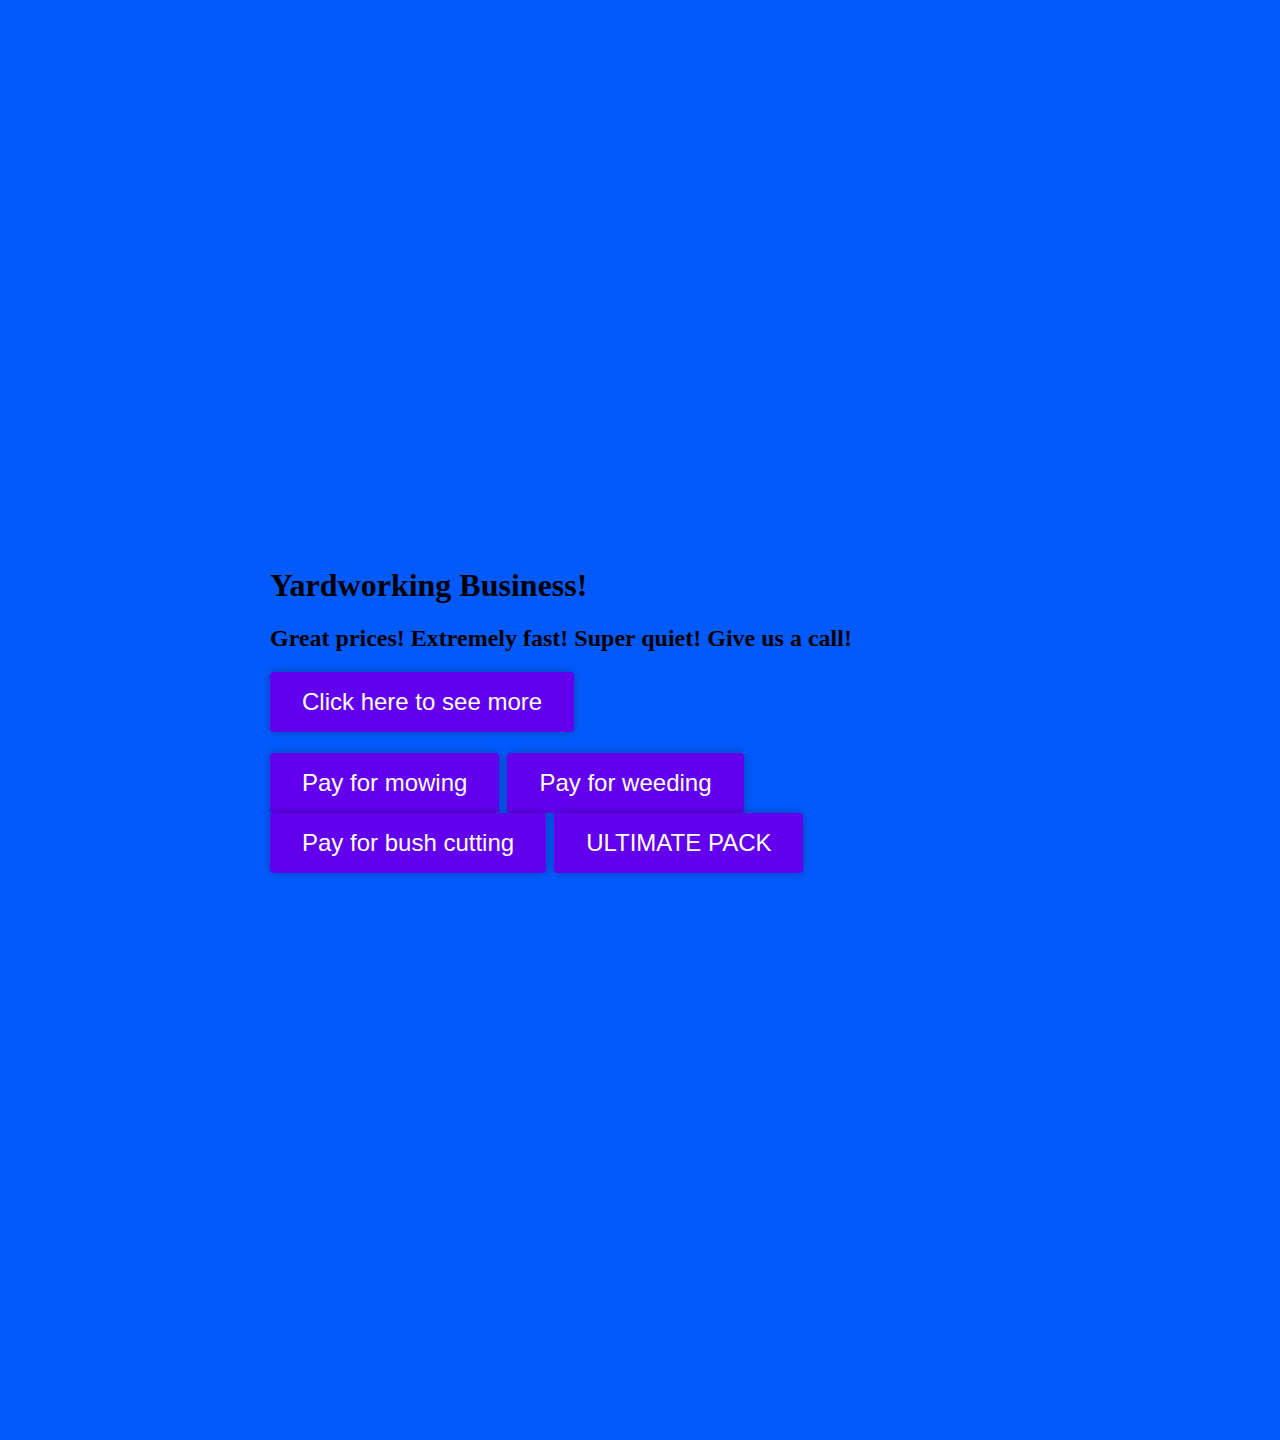
<file: index.html>
<!DOCTYPE html>
<html>
  <head>
    <class=backgroundcolor>
    <title>Yardwork</title>
    <link rel="stylesheet" href="styles.css" />
  </head>
  <body>
      <h1> Yardworking Business!</h1>
  </body>
  <body>
    <h2>Great prices! Extremely fast! Super quiet! Give us a call!</h2>
    <body>
</style>
</head>

<button class="button" style="vertical-align:middle"><span><a href="contact.html">Click here to see more</a></span></button>
    <h1>     <h1>
<button class="button" style="vertical-align:bottom"><span><a href="Payformowing.html">Pay for mowing</a></span></button>
<button class="button" style="vertical-align:bottom"><span><a href="Payforweeding.html">Pay for weeding</a></span></button>
<button class="button" style="vertical-align:bottom"><span><a href="Payforbushcutting.html">Pay for bush cutting</a></span></button>
<button class="button" style="vertical-align:bottom"><span><a href="ULTIMATE PACK.html">ULTIMATE PACK</a></span></button>
  </html>
</file>
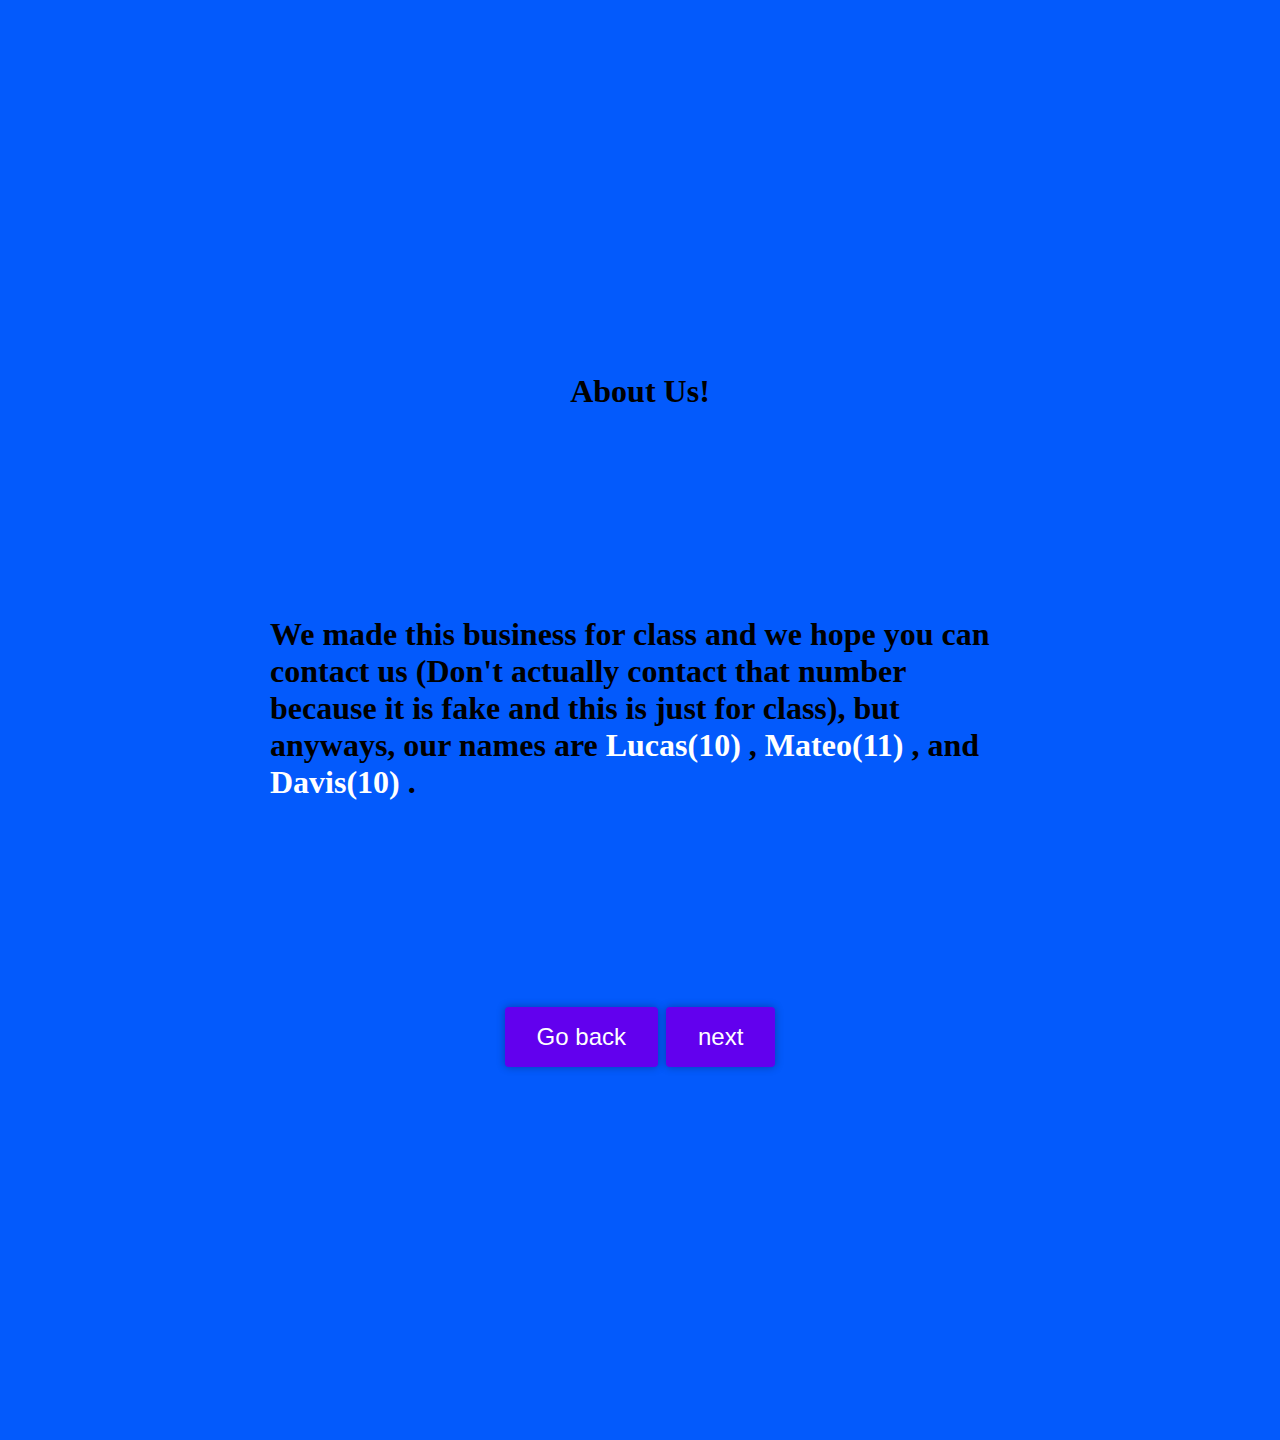
<file: aboutus.html>
<!DOCTYPE html>
<html>
  <head>
    <title>About us</title>
    <link rel="stylesheet" href="styles.css" />
  </head>
  <body>
      <h1 class="title">About Us!</h1>
  </body>
  <h1> We made this business for class and we hope you can contact us (Don't actually contact that number because it is fake and this is just for class), but anyways, our names are <a href ="lucas.html">Lucas(10)</a> , <a href ="Mateo.html">Mateo(11)</a> , and <a href ="Davis.html">Davis(10)</a> . <h1>
  <body>
    <body>
<button class="button" style="vertical-align:middle"><span><a href="contact.html">Go back</a></span></button>
      <button class="button" style="vertical-align:middle"><span><a href="available.html">next</a></span></button>
</style>
</head>
<body>
</body>
</body>
</html>
</file>
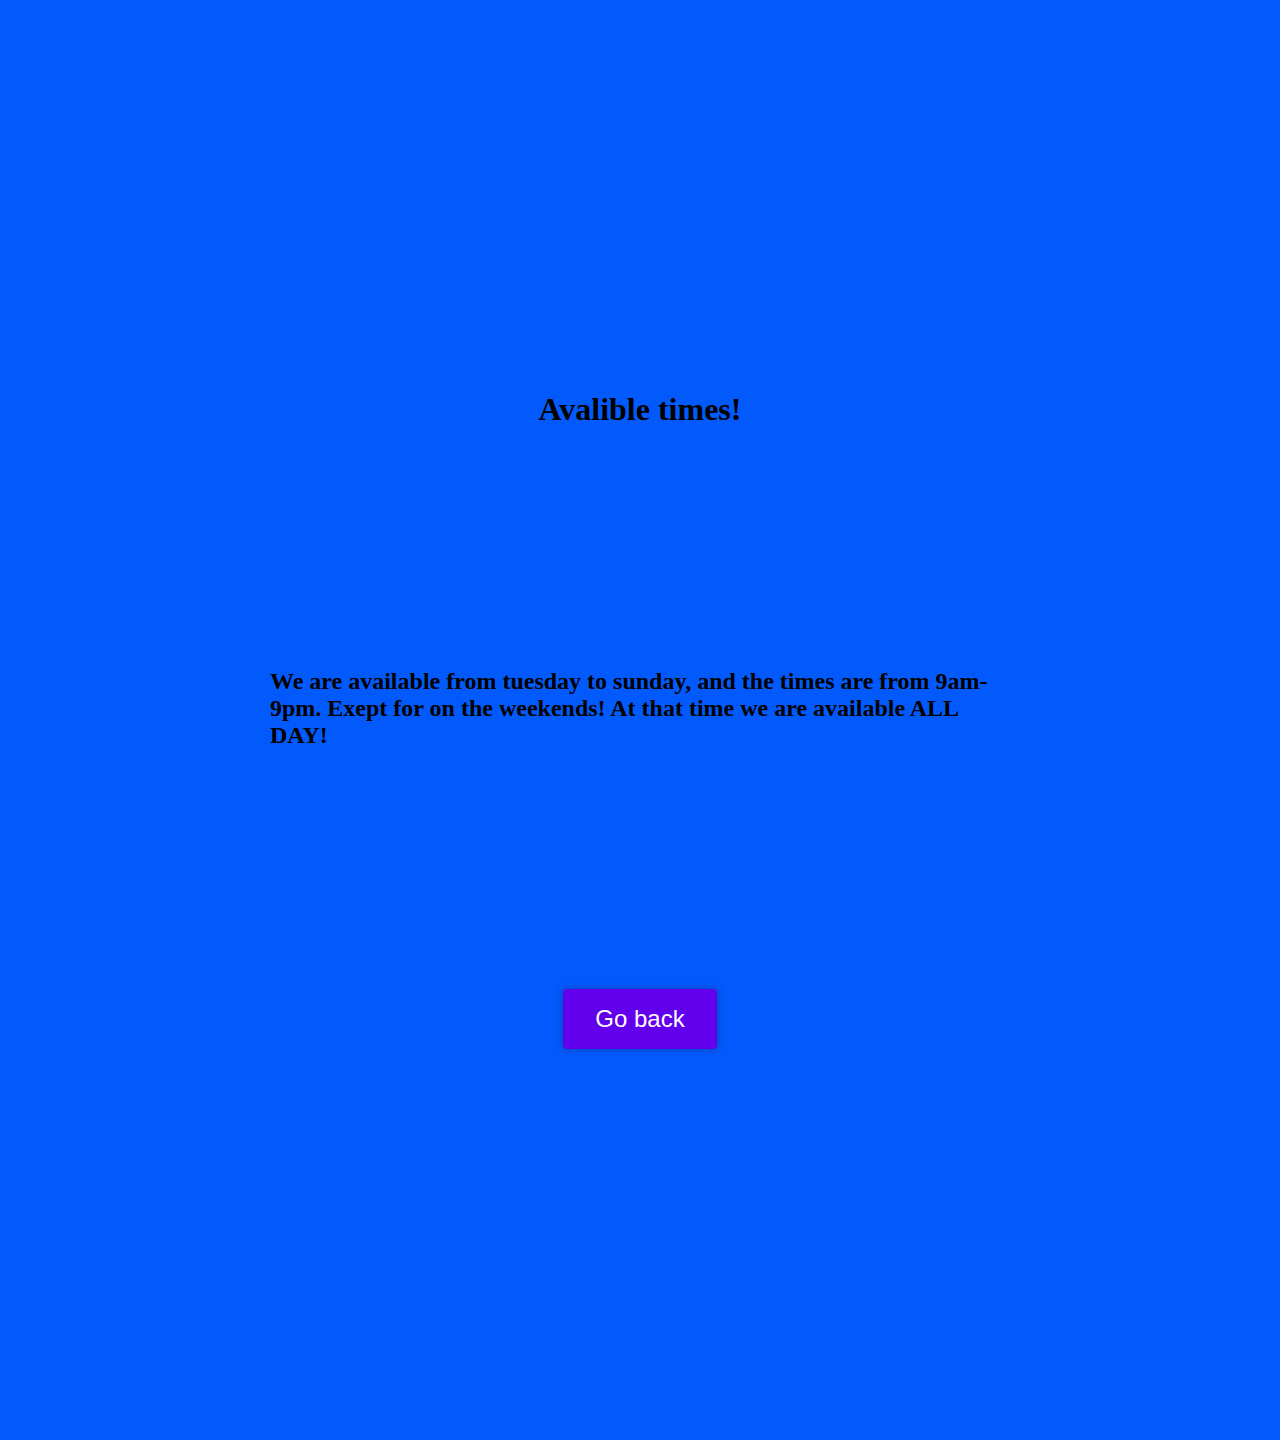
<file: available.html>
<!DOCTYPE html>
<html>
  <head>
    <title>About us</title>
    <link rel="stylesheet" href="styles.css" />
  </head>
  <body>
      <h1 class="title">Avalible times!</h1>
  </body>
  <h2> We are available from tuesday to sunday, and the times are from 9am-9pm. Exept for on the weekends! At that time we are available ALL DAY!<h1>
  <body>
    <body>
<button class="button" style="vertical-align:middle"><span><a href="aboutus.html">Go back</a></span></button>
</style>
</head>
<body>
</body>
</body>
</html>
</file>
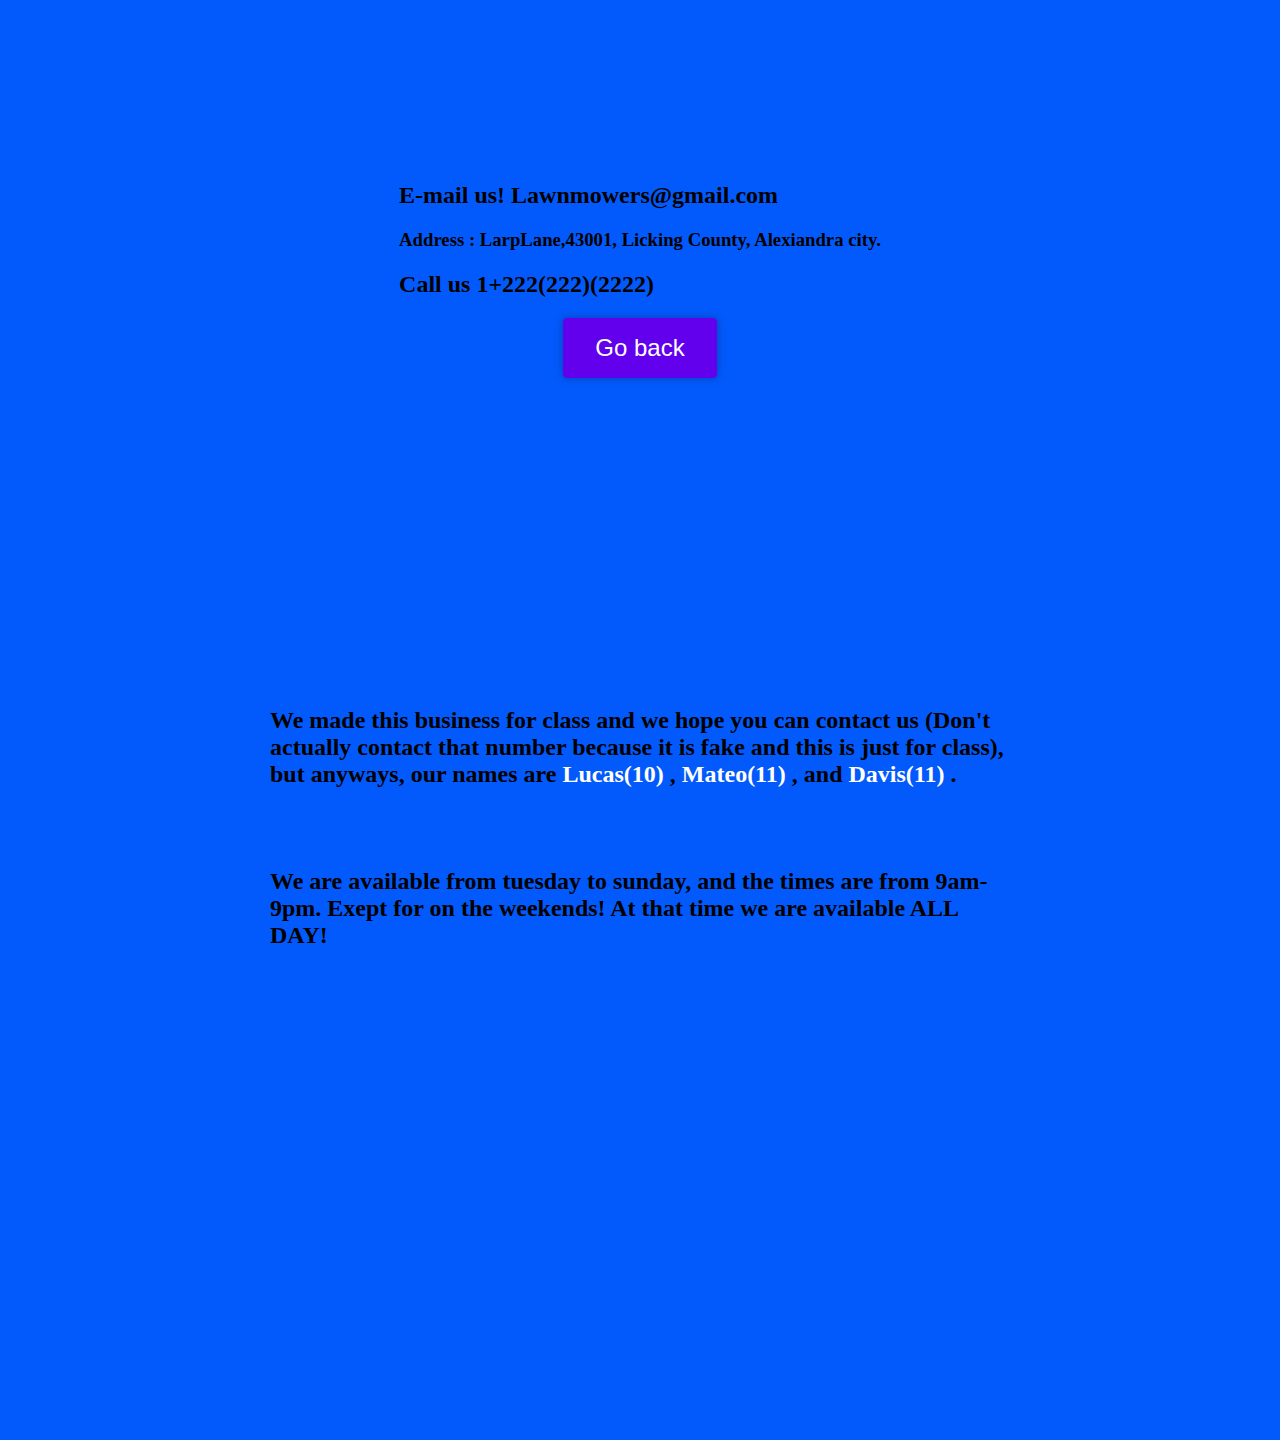
<file: contact.html>
<!DOCTYPE html>
<html>
  <section class="hidden">
  <head>
   <div>
    <title>Lawnmowing</title>
    <link rel="stylesheet" href="styles.css" />
  </head>
  <h2> E-mail us! Lawnmowers@gmail.com
    <h3> Address : LarpLane,43001, Licking County, Alexiandra city.
  <body>
    <h2>Call us 1+222(222)(2222)</h2>
    <body>
      </div>
<button class="button" style="vertical-align:middle"><span><a href="index.html">Go back</a></span></button>
  <div>
    <section class="hidden">
   <h1 About us</h1>
    <link rel="stylesheet" href="styles.css" />
  <h2> We made this business for class and we hope you can contact us (Don't actually contact that number because it is fake and this is just for class), but anyways, our names are <a href ="lucas.html">Lucas(10)</a> , <a href ="Mateo.html">Mateo(11)</a> , and <a href ="davis.html">Davis(11)</a> . <h2>
    <link rel="stylesheet" href="styles.css" />
  <h2> We are available from tuesday to sunday, and the times are from 9am-9pm. Exept for on the weekends! At that time we are available ALL DAY!<h1>
    </div>
</html>
</file>
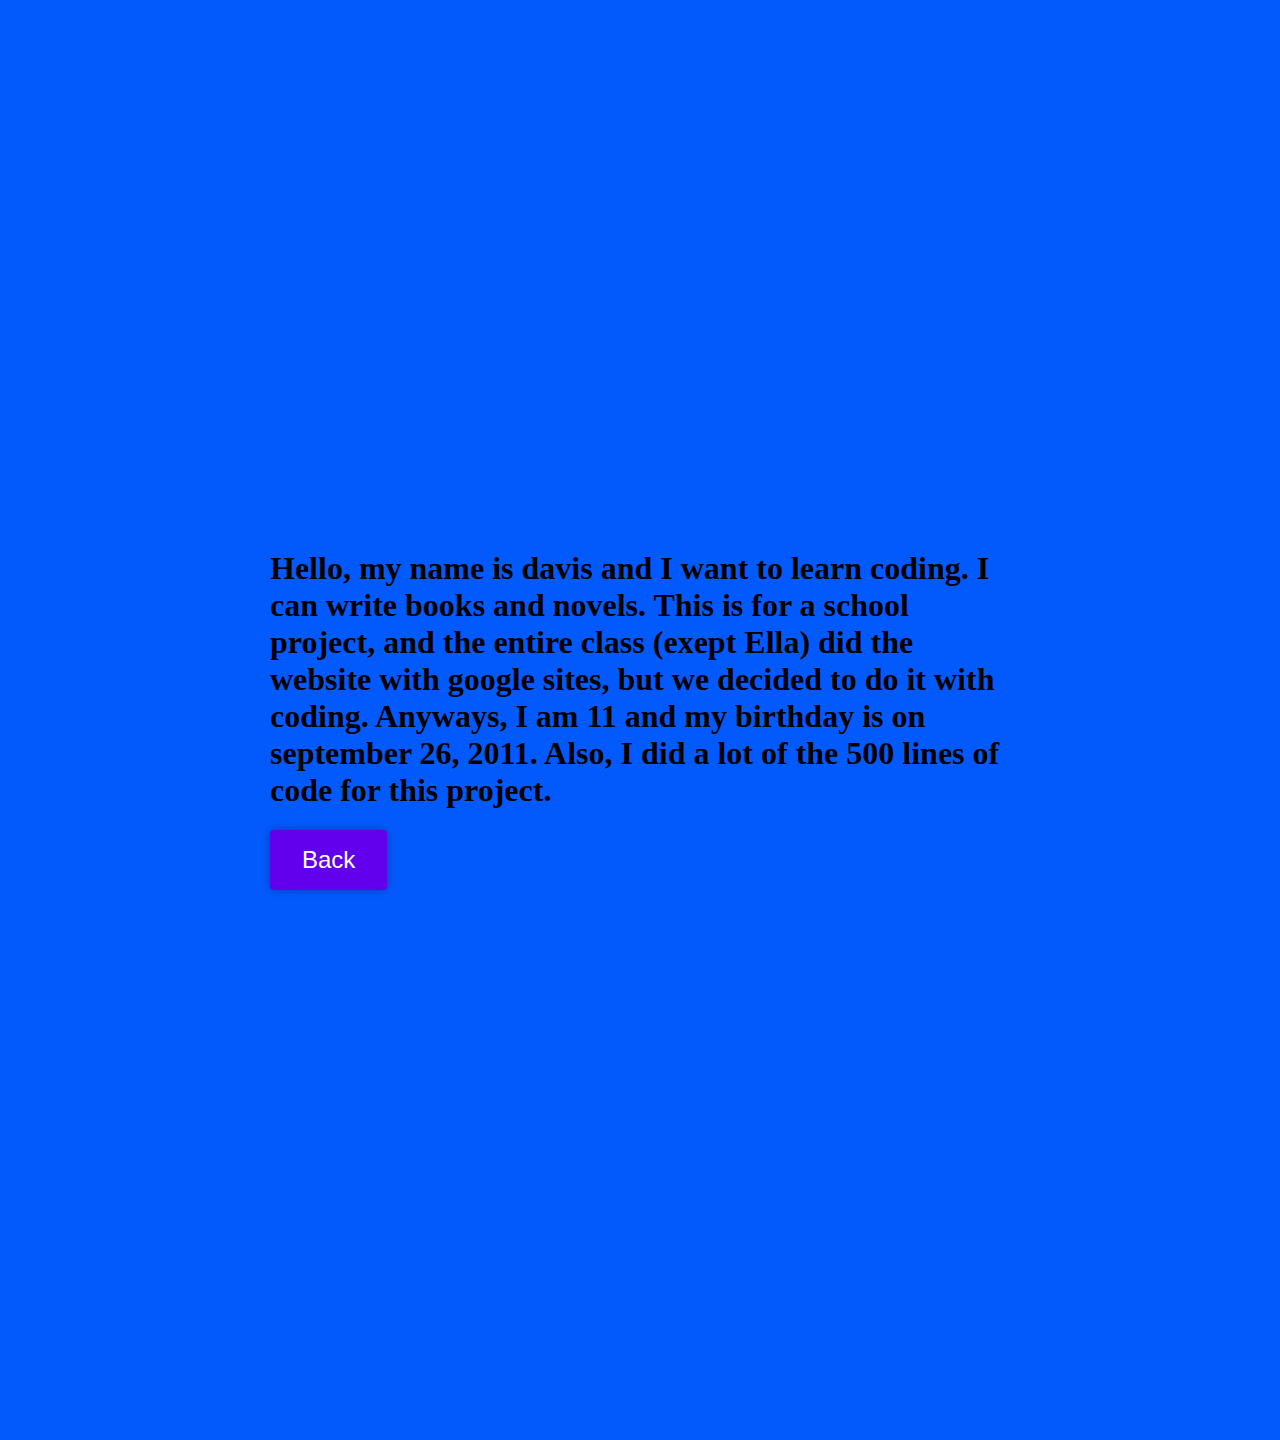
<file: davis.html>
<!DOCTYPE html>
<html>
  <head>
    <class=backgroundcolor>
    <title>About Davis</title>
    <link rel="stylesheet" href="styles.css" />
  </head>
    <h1>Hello, my name is davis and I want to learn coding. I can write books and novels. This is for a school project, and the entire class (exept Ella) did the website with google sites, but we decided to do it with coding. Anyways, I am 11 and my birthday is on september 26, 2011. Also, I did a lot of the 500 lines of code for this project. <h1>
      <button class="button" style="vertical-align:middle"><span><a href="contact.html">Back</a></span></button>
<html>
</file>
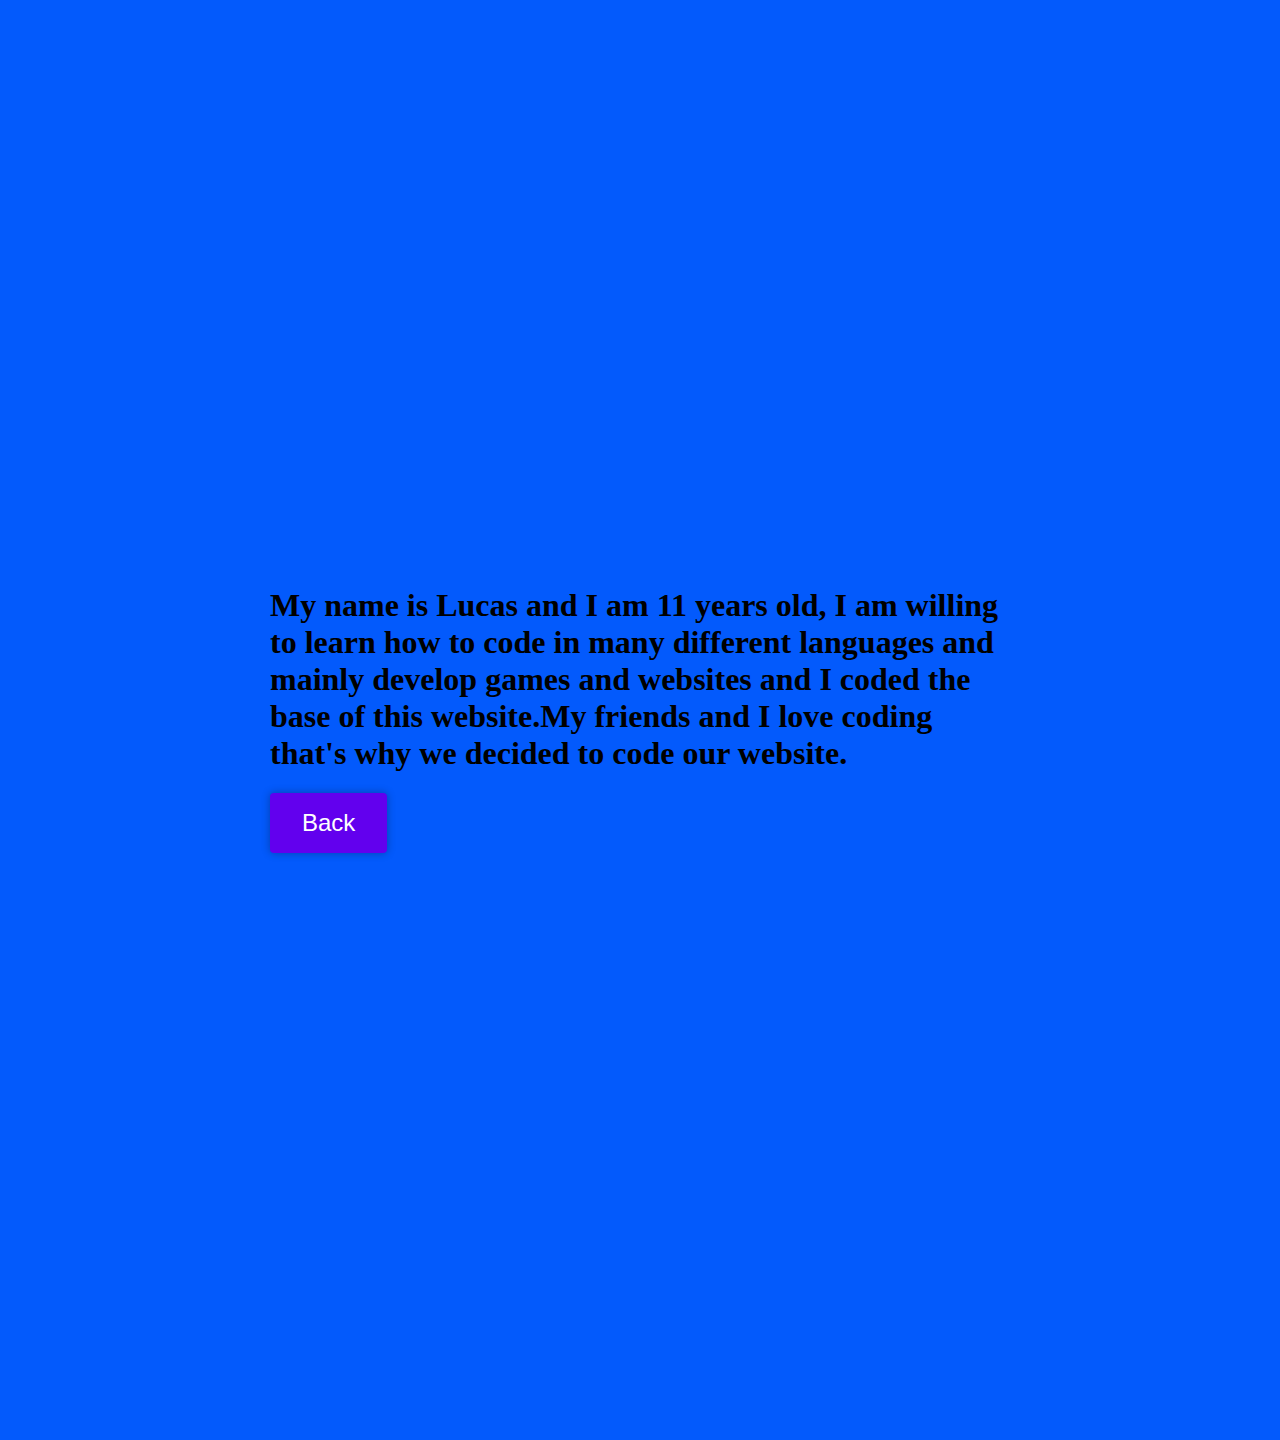
<file: lucas.html>
<!DOCTYPE html>
<html>
  <head>
    <class=backgroundcolor>
    <title>About Lucas</title>
    <link rel="stylesheet" href="styles.css" />
  </head>
    <h1> My name is Lucas and I am 11 years old, I am willing to learn how to code in many different languages and mainly develop games and websites and I coded the base of this website.My friends and I love coding that's why we decided to code our website.<h1>
      <button class="button" style="vertical-align:middle"><span><a href="contact.html">Back</a></span></button>
<html>
</file>
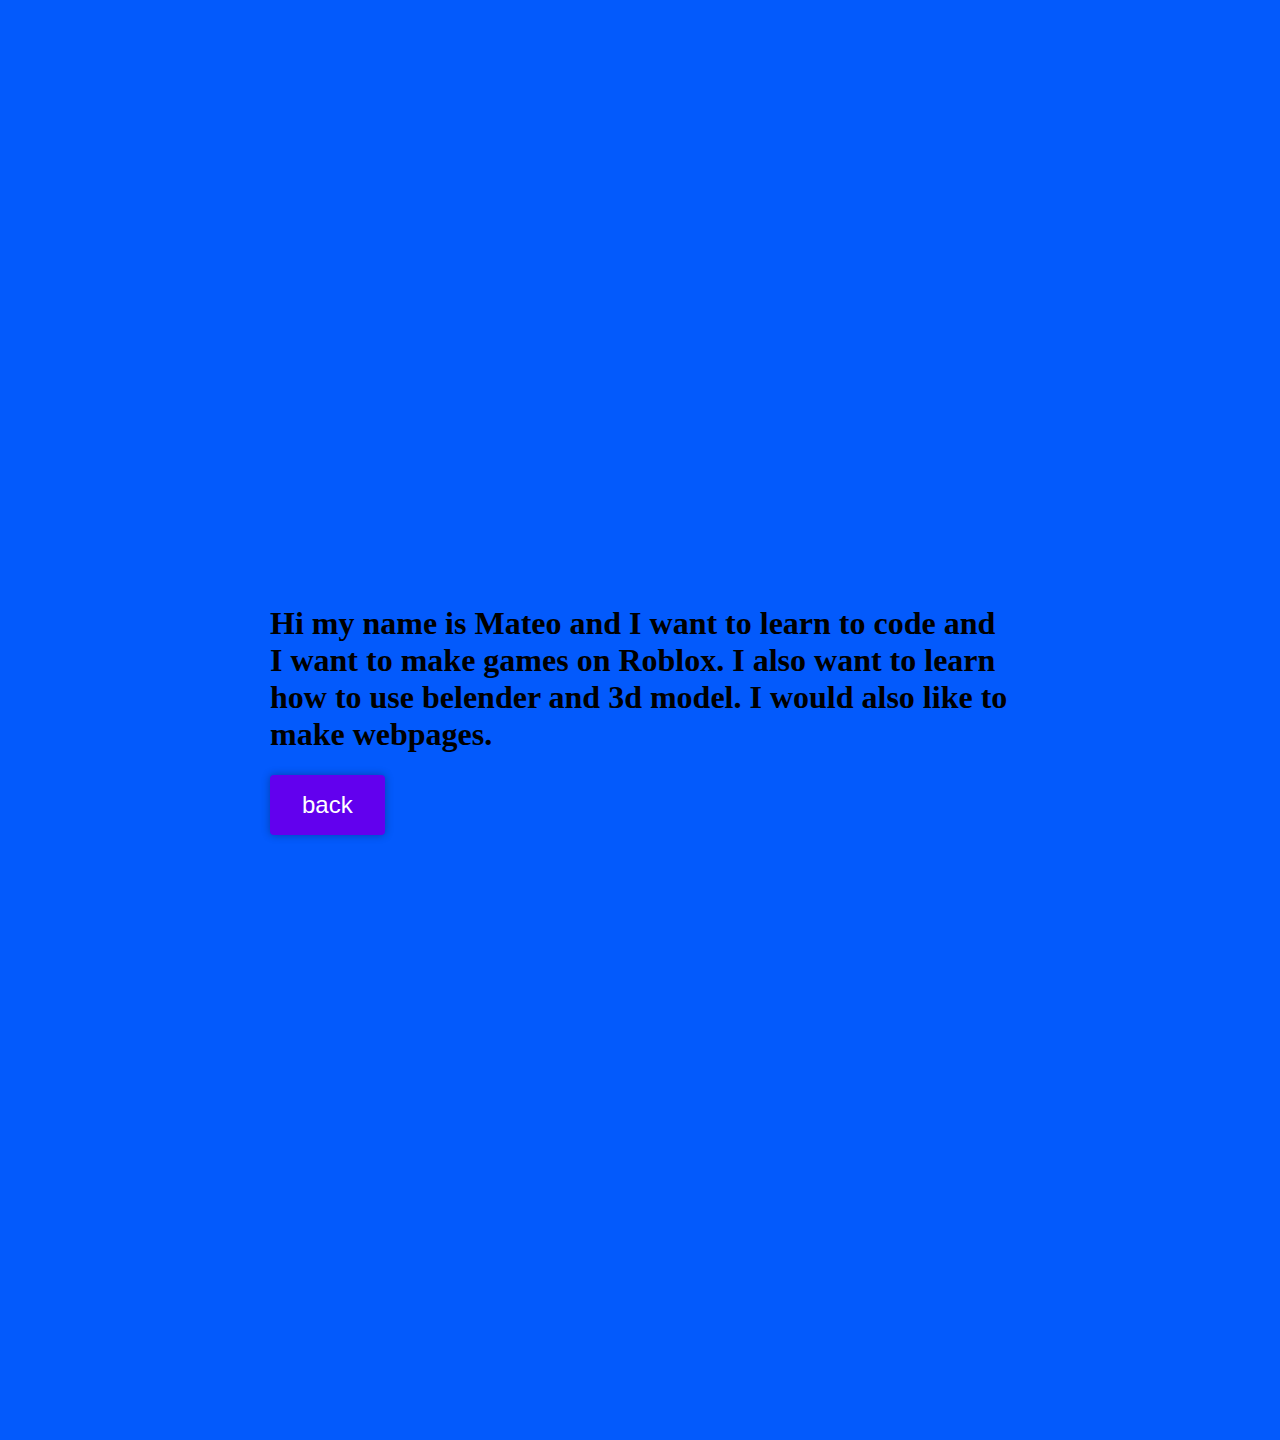
<file: Mateo.html>
<!DOCTYPE html>
<html>
  <head>
    <class=backgroundcolor>
    <title>About Mateo</title>
    <link rel="stylesheet" href="styles.css" />
  </head>
    <h1> Hi my name is Mateo and I want to learn to code and I want to make games on Roblox. I also want to learn how to use belender and 3d model. I would also like to make webpages.<h1>
      <a href="contact.html"><button class="button" style="vertical-align:middle">back</span></button></a>
<html>
</file>
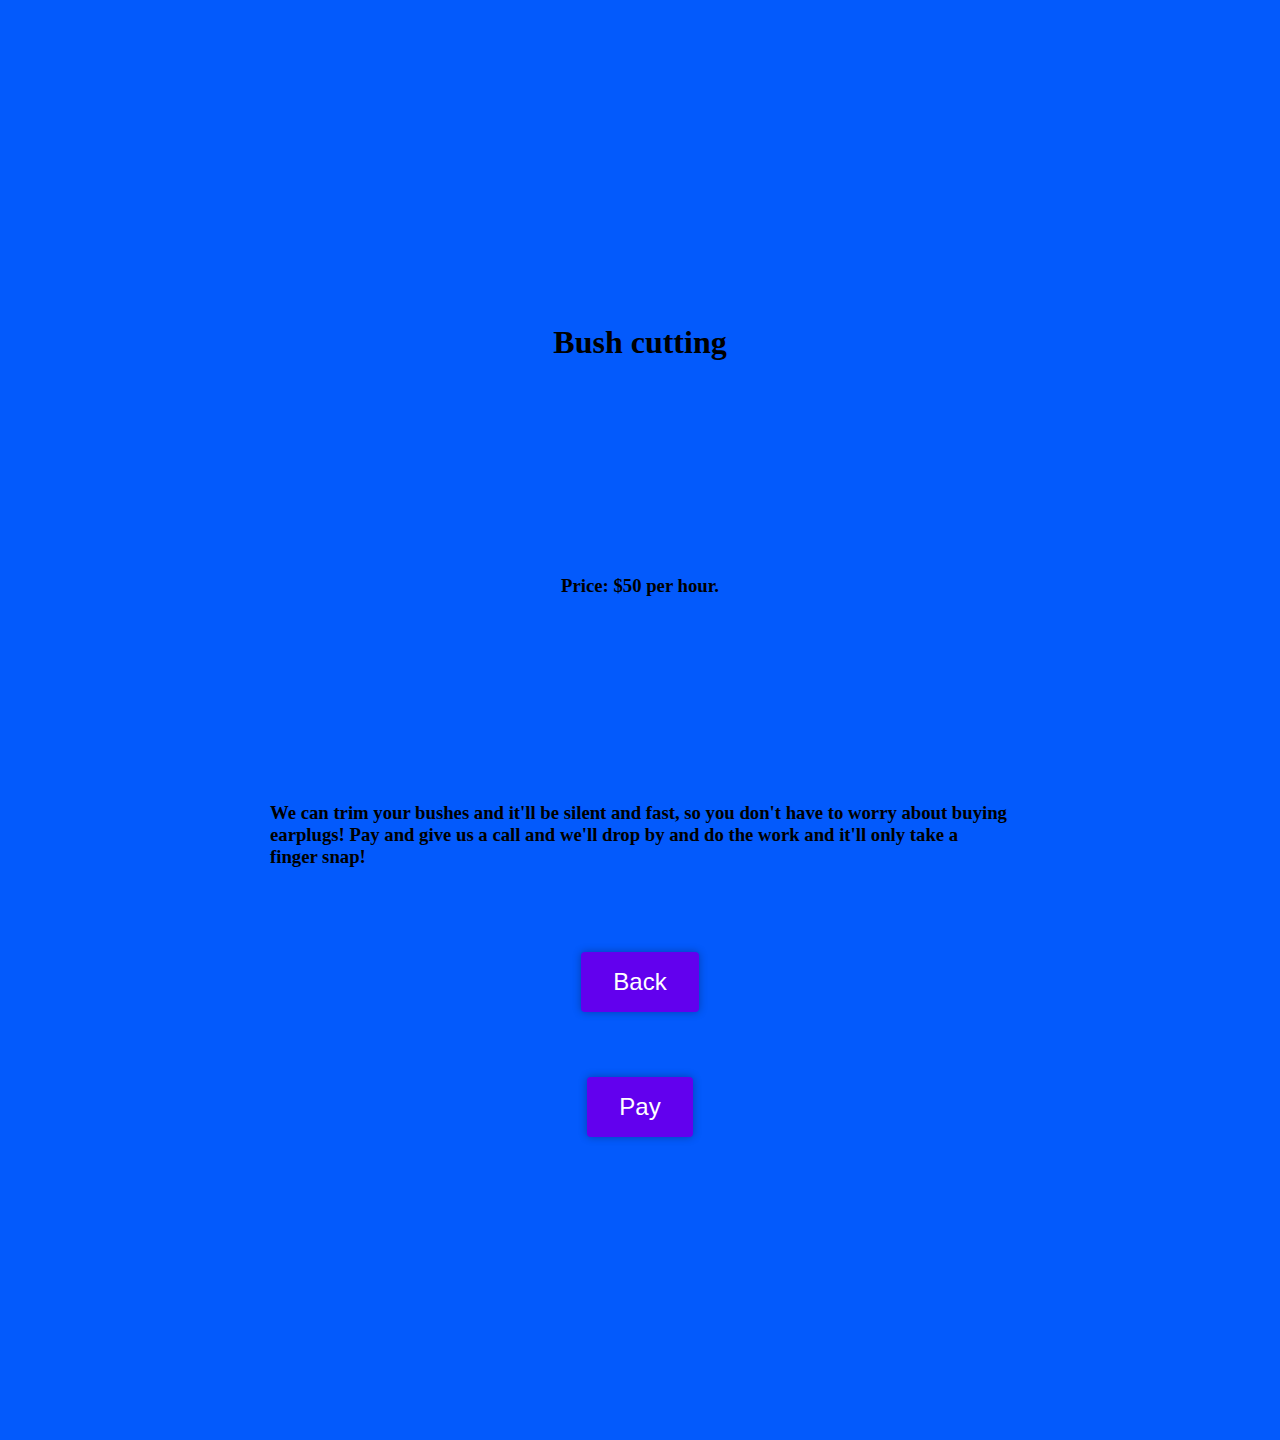
<file: Payforbushcutting.html>
<!DOCTYPE html>
<html>
  <head>
    <title>Pay for bush cutting</title>
  </head>        
  <body>
        <link rel="stylesheet" href="styles.css" />
  </head>
  <body>
      <h1> Bush cutting <h1/>
    <h3> Price: $50 per hour. <h3>
    <h3> We can trim your bushes and it'll be silent and fast, so you don't have to worry about buying earplugs! Pay and give us a call and we'll drop by and do the work and it'll only take a finger snap! </h3>
  </body>
  <body>
    <body>
<button class="button" style="vertical-align:middle"><span><a href="index.html">Back</a></span></button>
      <button class="button" style="vertical-align:middle"><span><a href="jk.html">Pay</a></span></button>
</style>
</head>
<body>
</body>
</body>
</html>
</file>
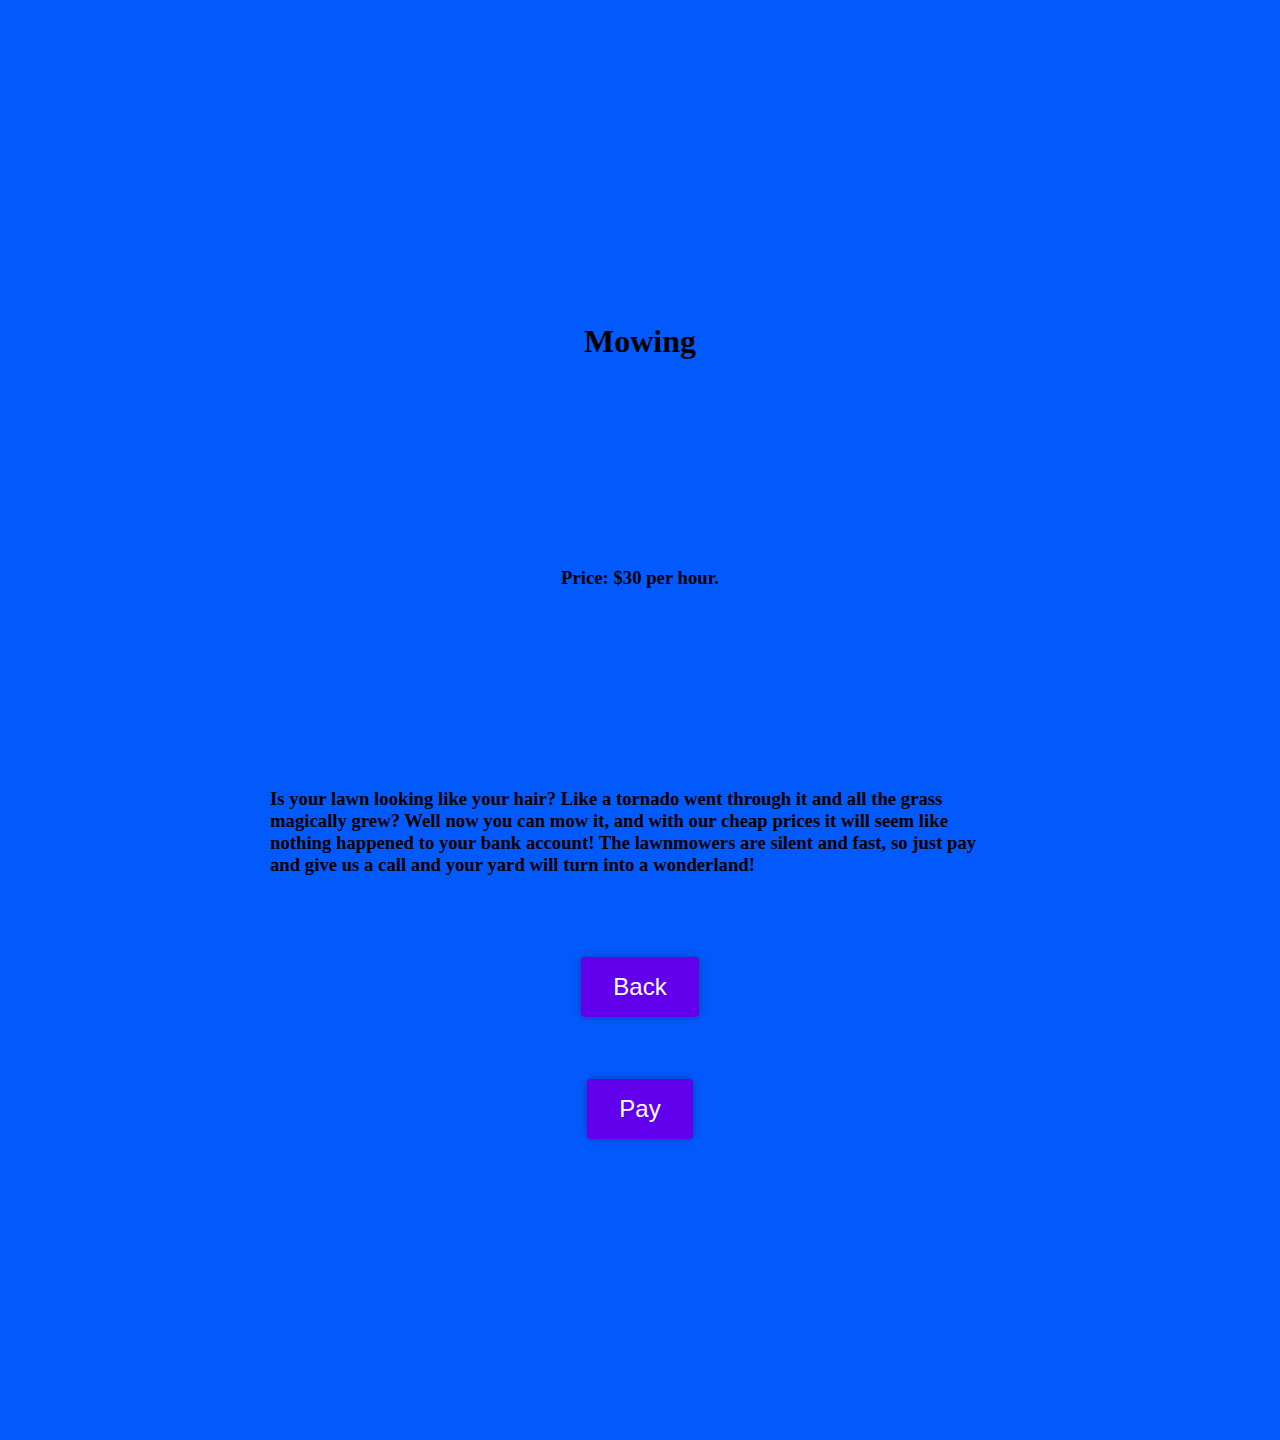
<file: Payformowing.html>
<!DOCTYPE html>
<html>
  <head>
    <title>Pay for mowing/</title>
  </head>        
  <body>
        <link rel="stylesheet" href="styles.css" />
  </head>
  <body>
      <h1> Mowing <h1/>
    <h3> Price: $30 per hour. <h3>
    <h3> Is your lawn looking like your hair? Like a tornado went through it and all the grass magically grew? Well now you can mow it, and with our cheap prices it will seem like nothing happened to your bank account! The lawnmowers are silent and fast, so just pay and give us a call and your yard will turn into a wonderland! </h3>
  </body>
  <body>
    <body>
<button class="button" style="vertical-align:middle"><span><a href="index.html">Back</a></span></button>
      <button class="button" style="vertical-align:middle"><span><a href="jk.html">Pay</a></span></button>
</style>
</head>
<body>
</body>
</body>
</html>
</file>
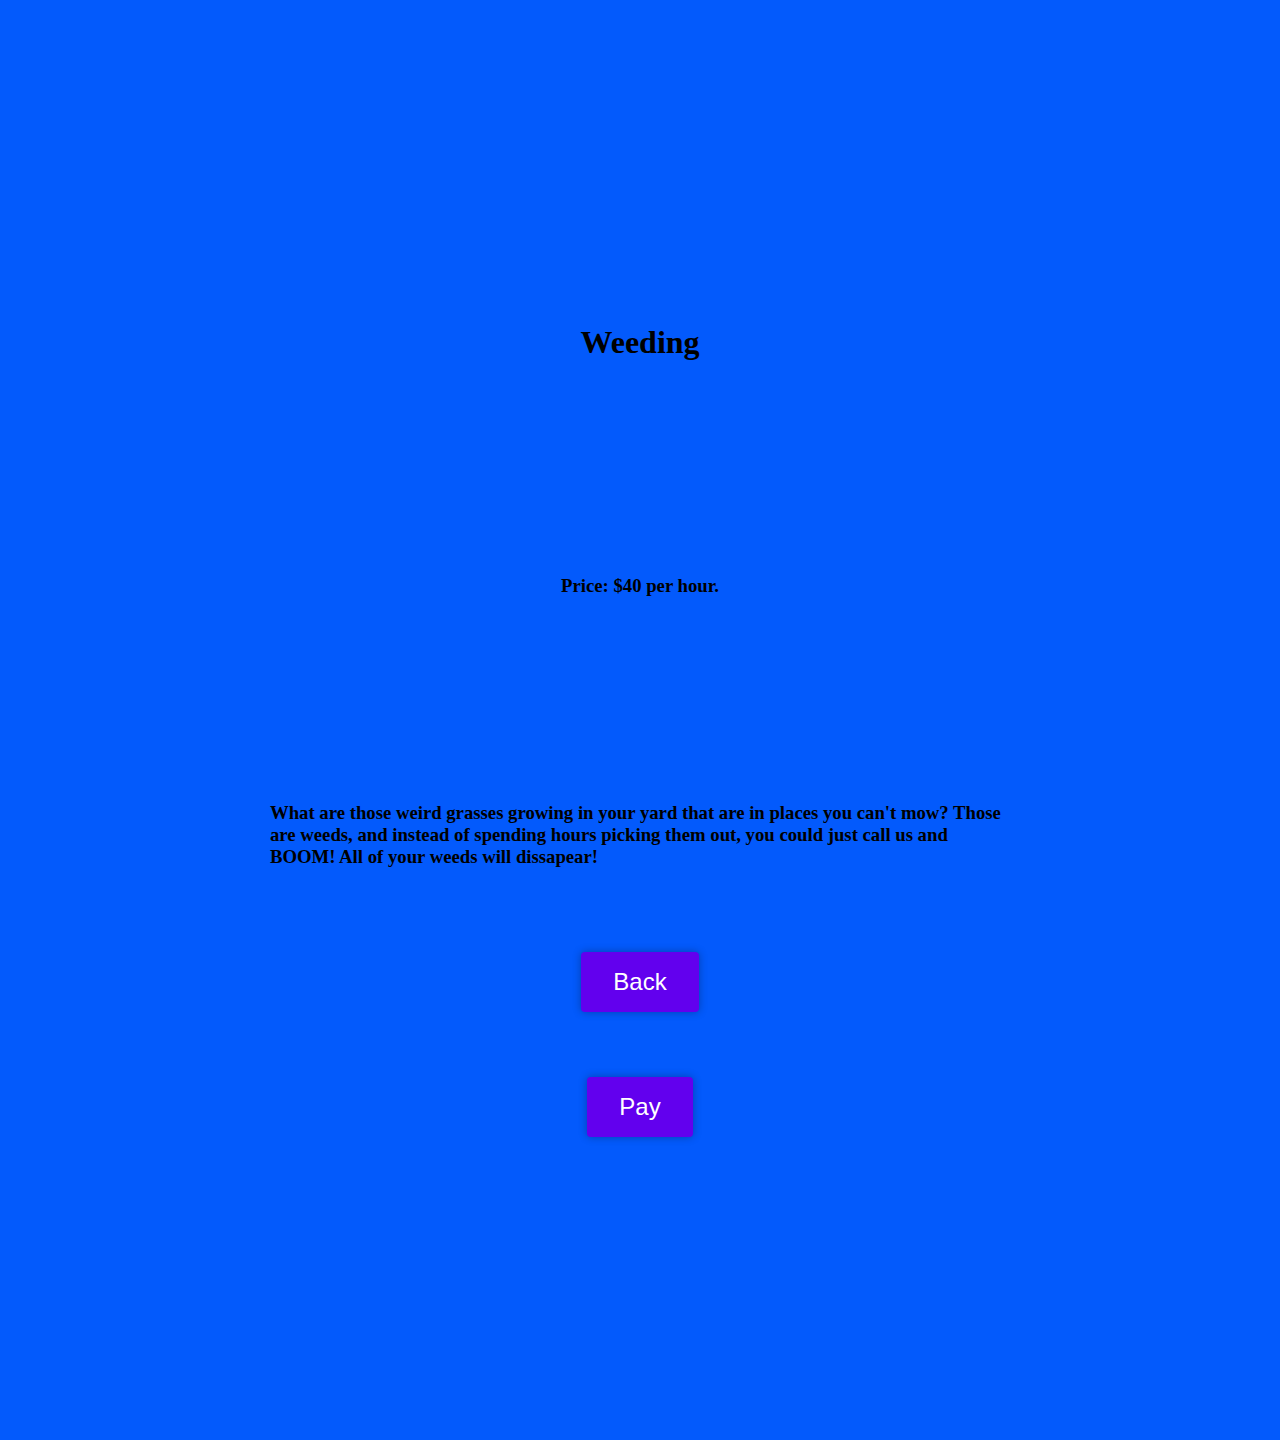
<file: Payforweeding.html>
<!DOCTYPE html>
<html>
  <head>
    <title>Pay for weeding/</title>
  </head>        
  <body>
        <link rel="stylesheet" href="styles.css" />
  </head>
  <body>
      <h1> Weeding <h1/>
    <h3> Price: $40 per hour. <h3>
    <h3> What are those weird grasses growing in your yard that are in places you can't mow? Those are weeds, and instead of spending hours picking them out, you could just call us and BOOM! All of your weeds will dissapear! </h3>
  </body>
  <body>
    <body>
<button class="button" style="vertical-align:middle"><span><a href="index.html">Back</a></span></button>
      <button class="button" style="vertical-align:middle"><span><a href="jk.html">Pay</a></span></button>
</style>
</head>
<body>
</body>
</body>
</html>
</file>
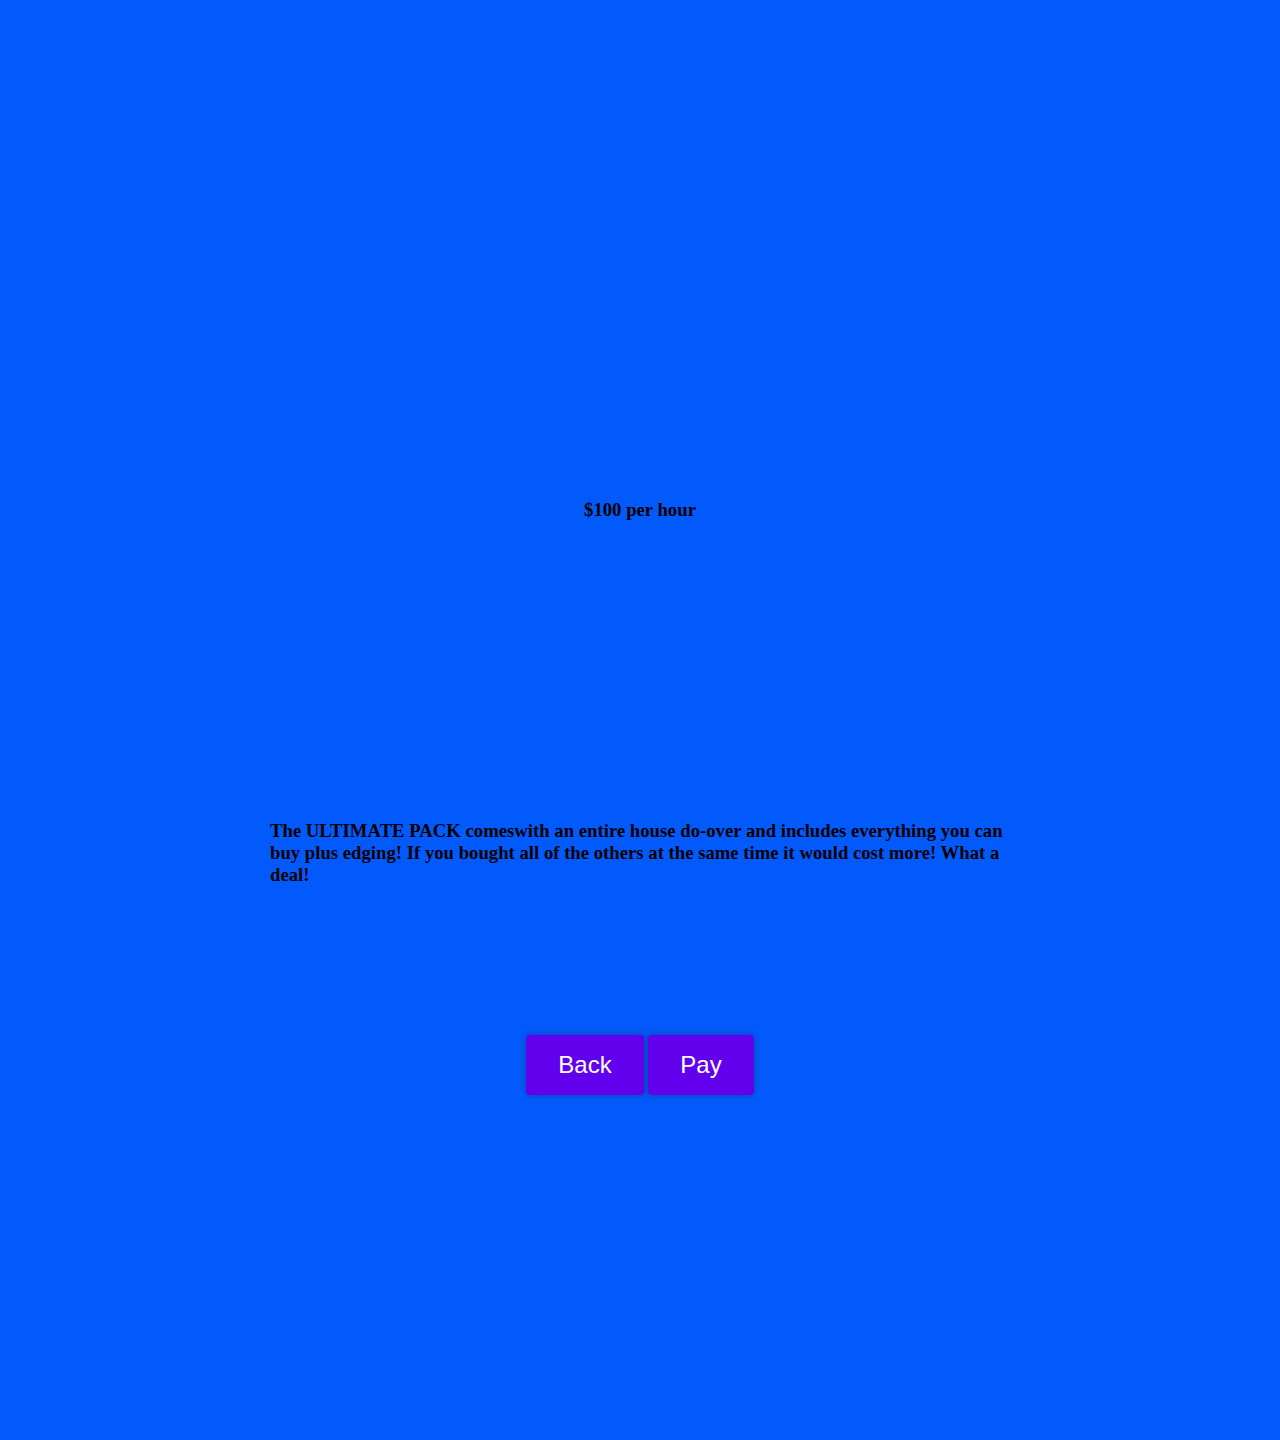
<file: ULTIMATE PACK.html>
<!DOCTYPE html>
<html>
  <head>
    <title>ULTIMATE PACK</title>
  </head>
  <body>
        <link rel="stylesheet" href="styles.css" />
  </head>
  <body>
      <h1 class="title"ULTIMATE PACK</h1>
    <h3> $100 per hour<h3/>
    <h3> The ULTIMATE PACK comeswith an entire house do-over and includes everything you can buy plus edging! If you bought all of the others at the same time it would cost more! What a deal! <h3/>
  </body>
  <body>
    <body>
<button class="button" style="vertical-align:middle"><span><a href="index.html">Back</a></span></button>
      <button class="button" style="vertical-align:middle"><span><a href="jk.html">Pay</a></span></button>
</style>
</head>
<body>
</body>
</body>
</html>
</file>
<file: styles.css>
body{
  padding: 270px;

}
.title {
	color: #000000;
}

body {
background-color: #035afc;
}



a{
	position: relative;
	display: inline-block;
	padding 12px 36px;
	text-decoration: none;
	color: #FFF;
}
body {
  height: 100vh;
  margin: 0;
  display: grid;
  place-items: center;
}

@import url('https://fonts.googleapis.com/css2?family=Roboto&display=swap');

button {
  position: relative;
  overflow: hidden;
  transition: background 400ms;
  color: #fff;
  background-color: #6200ee;
  padding: 1rem 2rem;
  font-family: 'Roboto', sans-serif;
  font-size: 1.5rem;
  outline: 0;
  border: 0;
  border-radius: 0.25rem;
  box-shadow: 0 0 0.5rem rgba(0, 0, 0, 0.3); /* black with 30% opacity */
  cursor: pointer;
}

span.ripple {
  position: absolute;
  border-radius: 50%;
  transform: scale(0);
  animation: ripple 600ms linear;
  background-color: rgba(255, 255, 255, 0.7);
}

@keyframes ripple {
  to {
    transform: scale(4);
    opacity: 0;
  }
}

section {
   display: grid;
   place-items: center;
   align-content: center;
   min-height: 100vh;
}

.hidden {
  opacity: 1;
  transition: 1s;

.show {
   opacity: 0;
}
</file>
